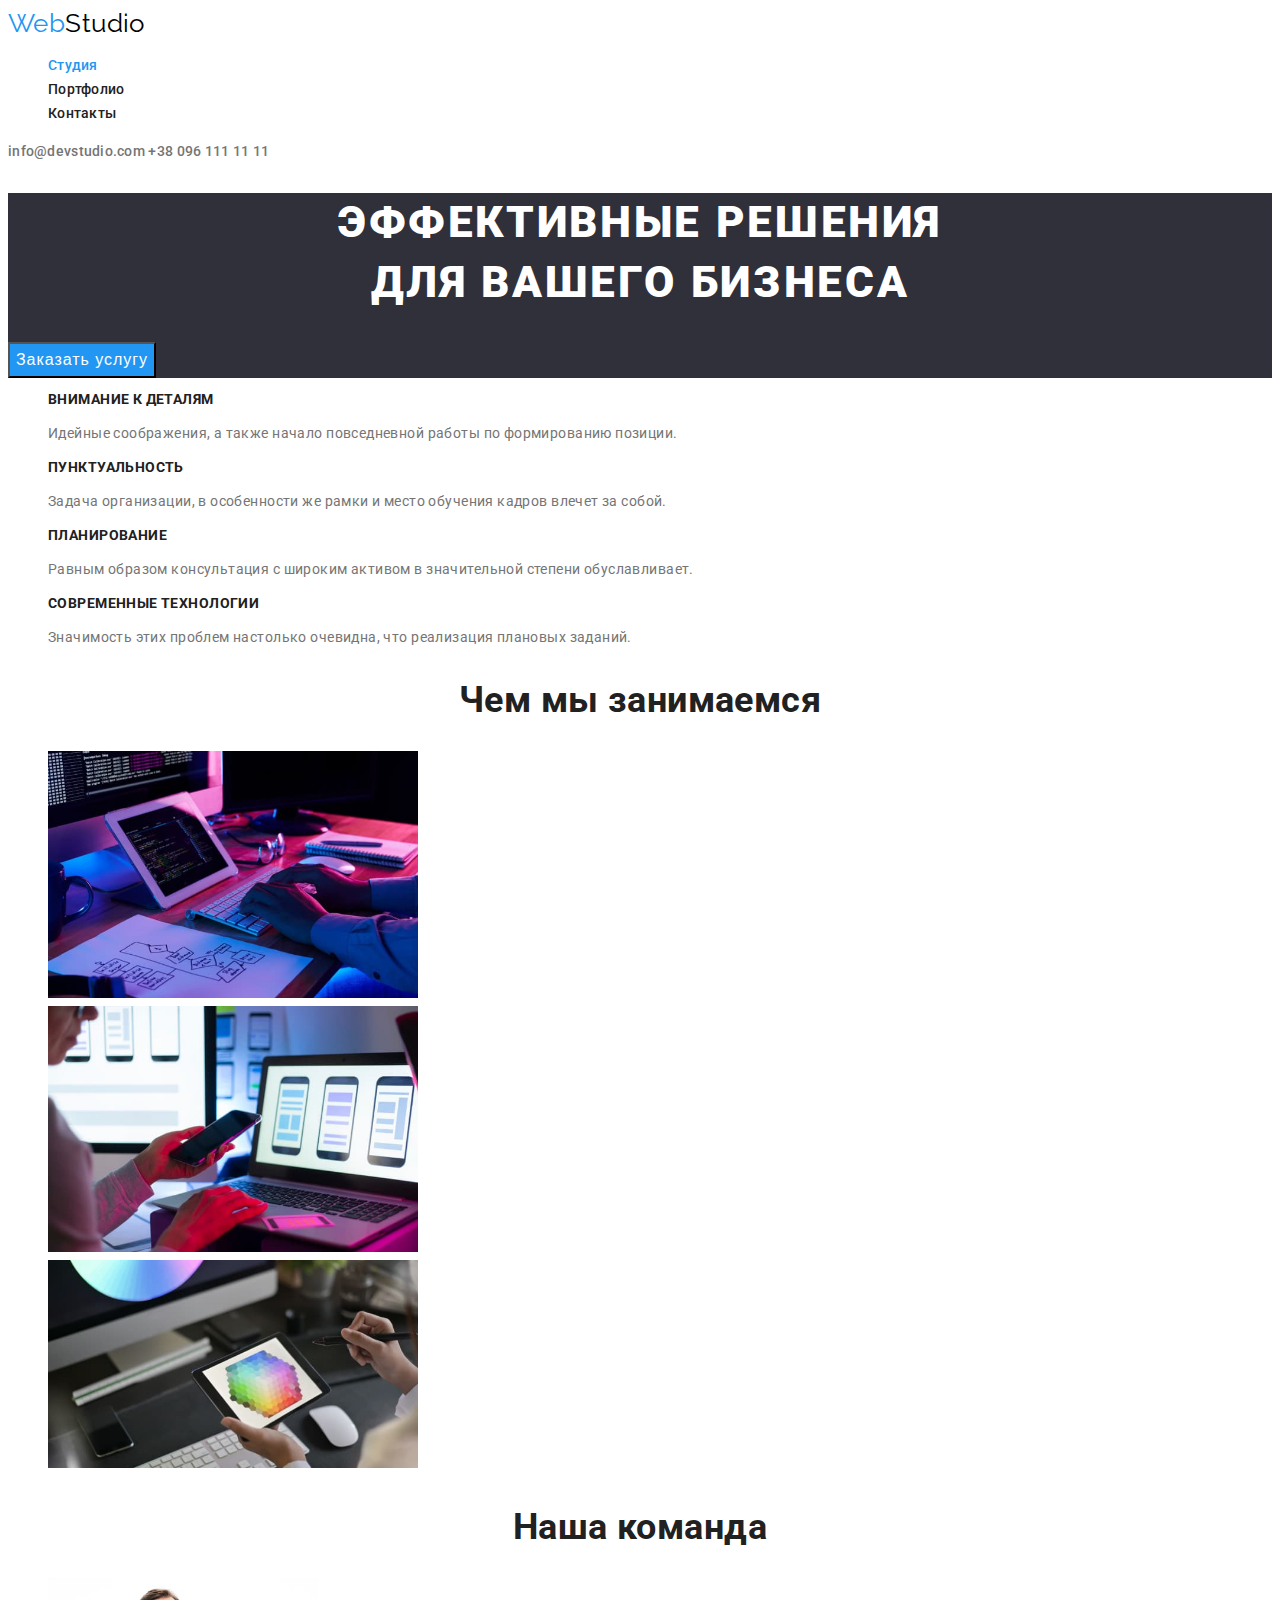
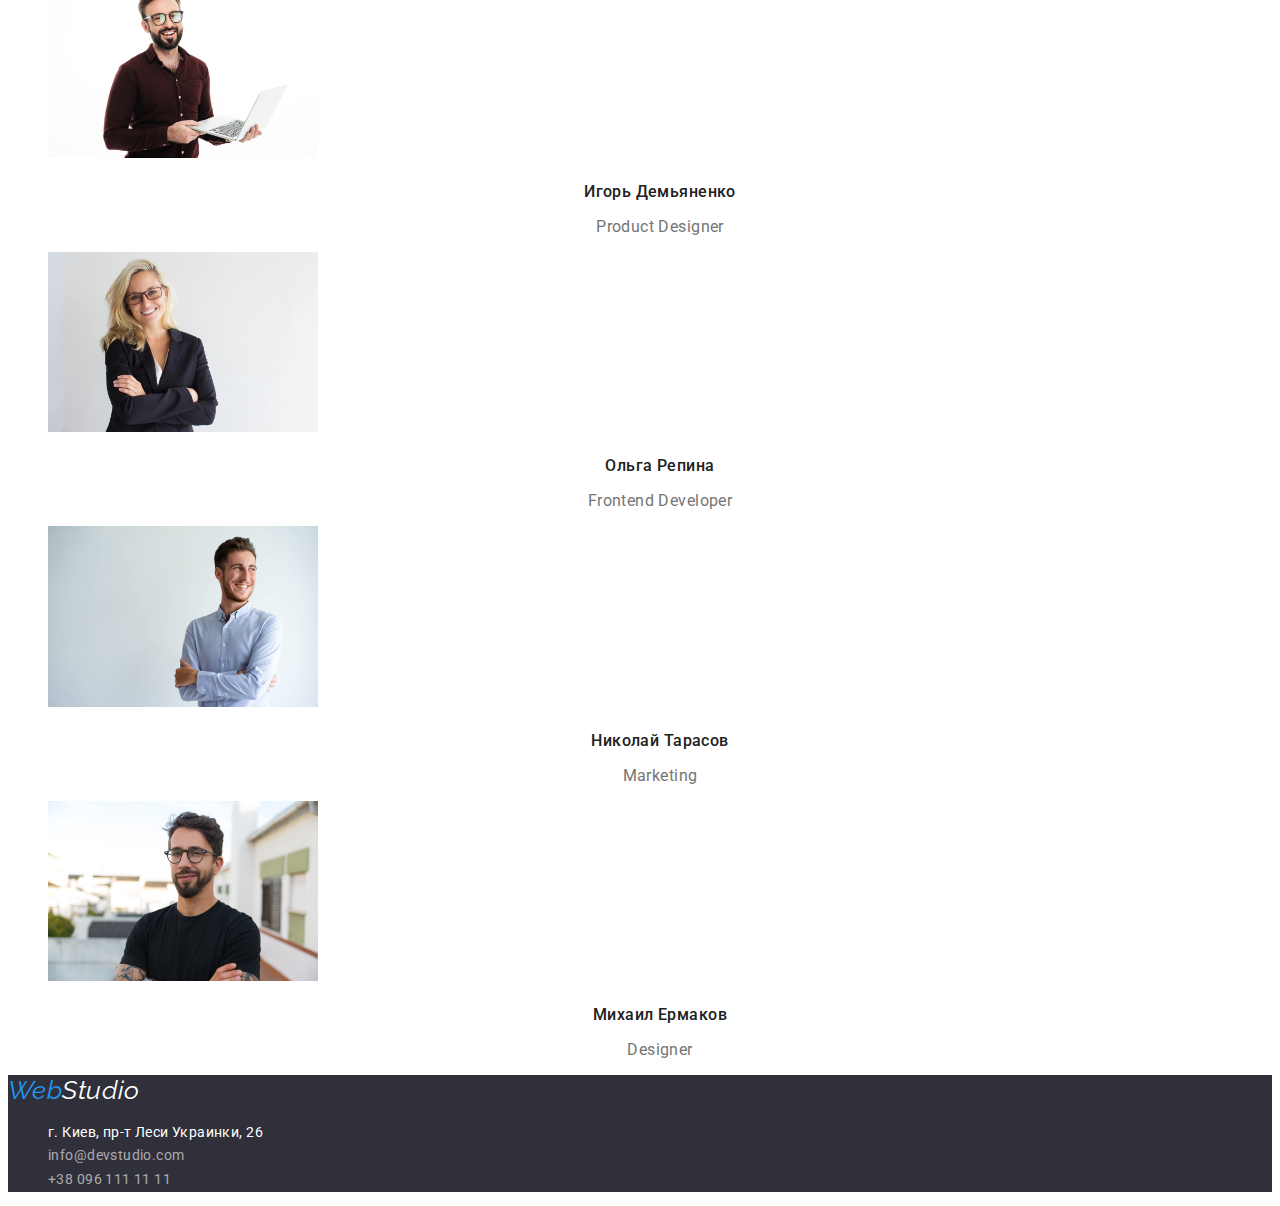
<file: index.html>
<!DOCTYPE html>
<html lang="ru">
<head>
    <meta charset="UTF-8">
    <meta http-equiv="X-UA-Compatible" content="IE=edge">
    <meta name="viewport" content="width=device-width, initial-scale=1.0">
    <title>Document</title>
    <link rel="preconnect" href="https://fonts.gstatic.com">
    <link href="https://fonts.googleapis.com/css2?family=Raleway:wght@700&family=Roboto:wght@400;500;700;900&display=swap"
        rel="stylesheet">
    <link rel="stylesheet" href="css/styles.css">
</head>
<body>
    <!--шапка -->
    <header>
        <nav>
            <a href="/"class="logo">Web<span class="logo-first">Studio</span></a>
            <ul class="site-nav" >
                <li><a href="" class="link current">Студия</a></li>
                <li><a href="./portfolio.html" class="link">Портфолио</a></li>
                <li><a href="" class="link">Контакты</a></li>
            </ul>
       </nav>
        <a href="mailto:info@devstudio.com" class="contact-heder">info@devstudio.com</a>
        <a href="tel:+380961111111" class="contact-heder">+38 096 111 11 11</a>
    </header>
    <!-- заголовок -->
    <main>
    <section class="hero">
        <h1 class="hero-titel">Эффективные решения<br> для вашего бизнеса</h1>
        <button type="button" class="button">Заказать услугу</button> 
    </section>
    <!--Преимущества-->
    <ul class="feature-list">
        <li>
            <h2 class="title">Внимание к деталям</h2>
            <p>Идейные соображения, а также начало повседневной работы по формированию позиции.</p>
        </li>
        <li>
            <h2 class="title">Пунктуальность</h2>
            <p>Задача организации, в особенности же рамки и место обучения кадров влечет за собой.</p>
        </li>
        <li>
            <h2 class="title">Планирование</h2>
            <p> Равным образом консультация с широким активом в значительной степени обуславливает.</p>
        </li>
        <li>
            <h2 class="title">Современные технологии</h2>
            <p>Значимость этих проблем настолько очевидна, что реализация плановых заданий.</p>
        </li>
    </ul>
    <!-- наша работа -->
    <!--Чем мы занимаемся-->
    <section>
        <h2 class="work-list">Чем мы занимаемся</h2>
        <ul>
            <li>
                <img src="./images/eff34a388bbc6409758a002e5a58c3ca.jpg" alt="Десктопные приложения" width="370">
            </li>
            <li>
                <img src="./images/fe209b7db875477ca0f844823574082d.jpg" alt="Мобильные приложение" width="370">
            </li>
            <li>
                <img src="./images/ff490664ba91f138b9f708e01d65306a.jpg" alt="Дизайн приложений" width="370">
            </li>
        </ul>
    </section>
    <!--Наша команда-->
    <section>
        <h2 class="work-list">Наша команда</h2>
        <ul>
            <li>
                <img src="./images/01b0562402f9066520924acac0be8dc7.jpg" alt="Игорь Демьяненко" width="270">
                <h3 class="name">Игорь Демьяненко</h3>
                <p class="specialty" >Product Designer</p>
            </li>
            <li>
                <img src="./images/8ed9ff0c05008e3e7ae5285b05efd211.jpg" alt="Ольга Репина" width="270">
                <h3 class="name">Ольга Репина</h3>
                <p class="specialty" >Frontend Developer</p>
            </li>
            <li>
                <img src="./images/c03fb848ed9dfc89543bbe97156c3661.jpg" alt="Николай Тарасов" width="270">
                <h3 class="name">Николай Тарасов</h3>
                <p class="specialty" >Marketing</p>
            </li>
            <li>
                <img src="./images/7ff905b2d5f56aa0d2b29aa48e997cd8.jpg" alt="Михаил Ермаков" width="270">
                <h3 class="name">Михаил Ермаков</h3>
                <p class="specialty" >Designer</p>
            </li>
        </ul>
    </section>
    </main>
    <!--подвал-->
    <footer class="footer">
        <address>
        <a href="/"class="logo">Web<span class="logo-white">Studio</span></a>
        <ul>
            <li class="street">г. Киев, пр-т Леси Украинки, 26</li>
            <li><a href="mailto:info@devstudio.com" class="contacts-footer" >info@devstudio.com</a></li>
            <li><a href="tel:+380961111111" class="contacts-footer" >+38 096 111 11 11</a></li>
        </ul>
        </address>
    </footer>
</body>
</html>
</file>
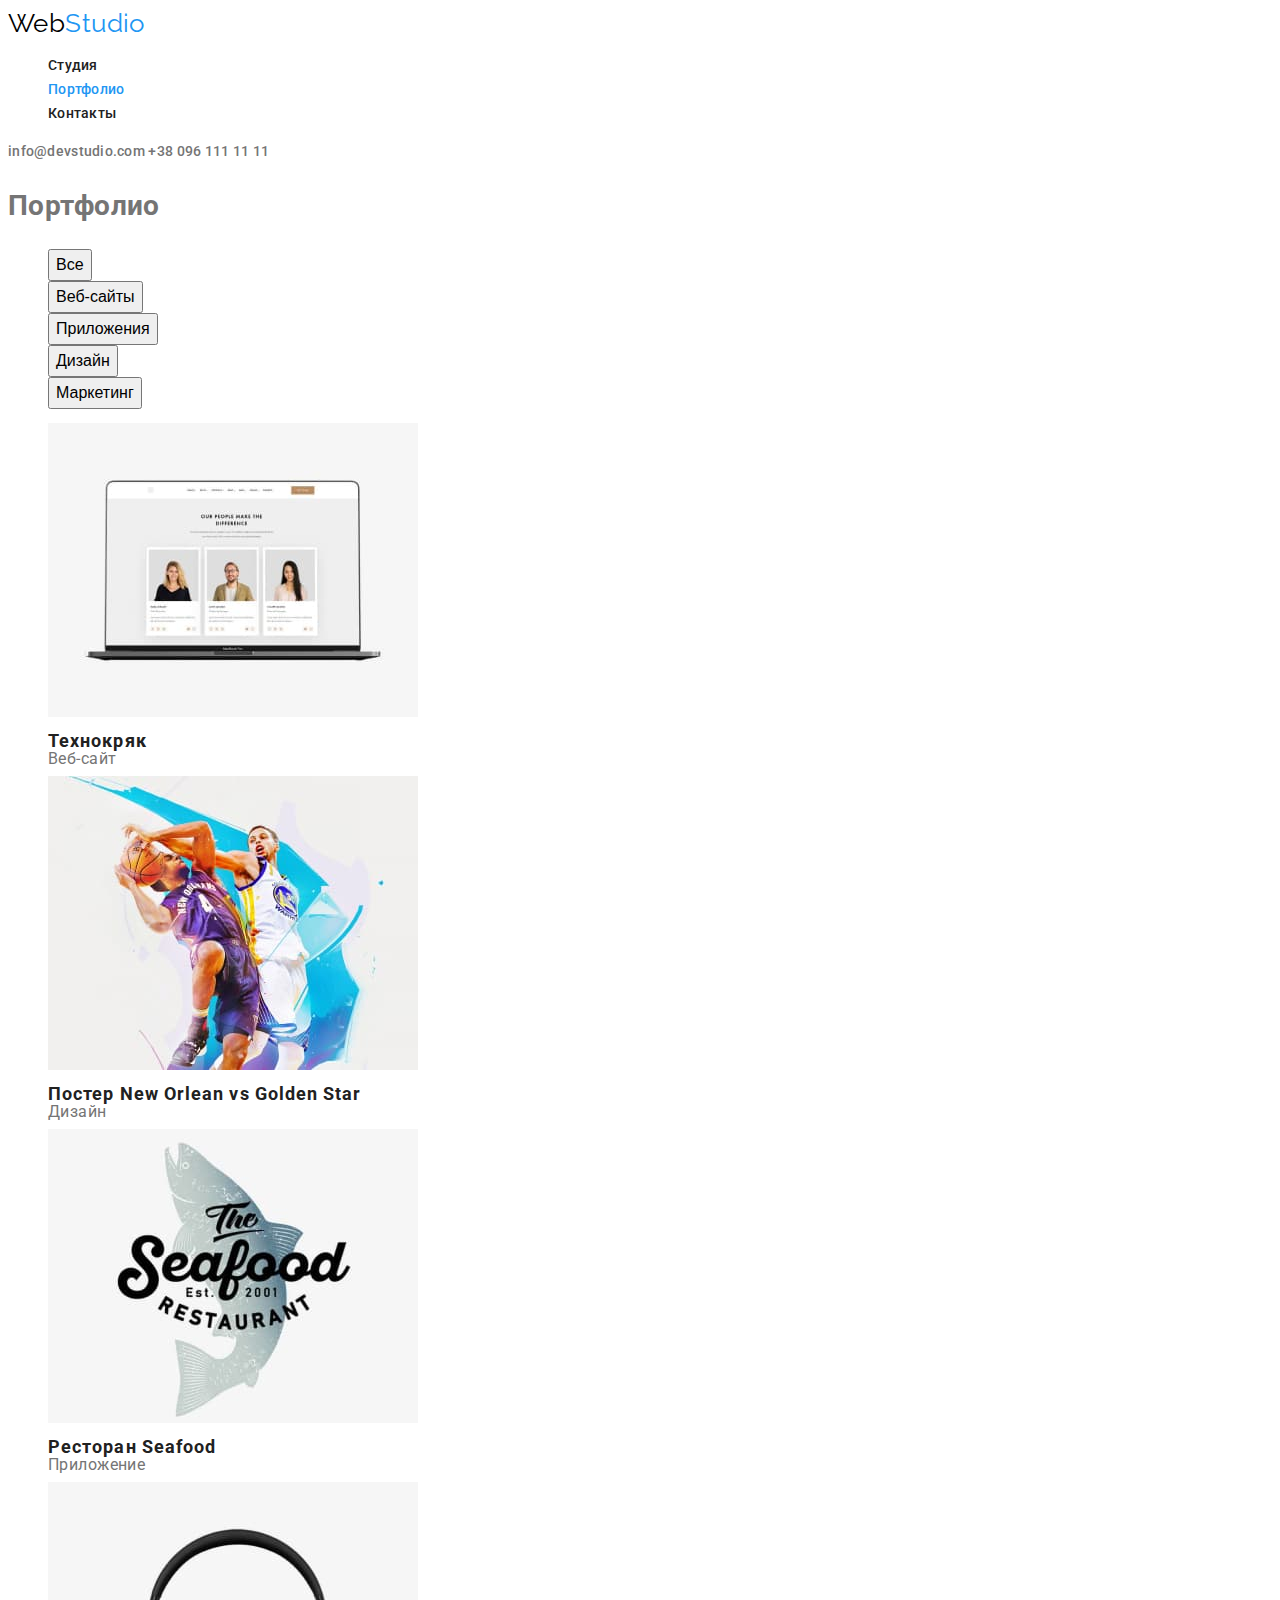
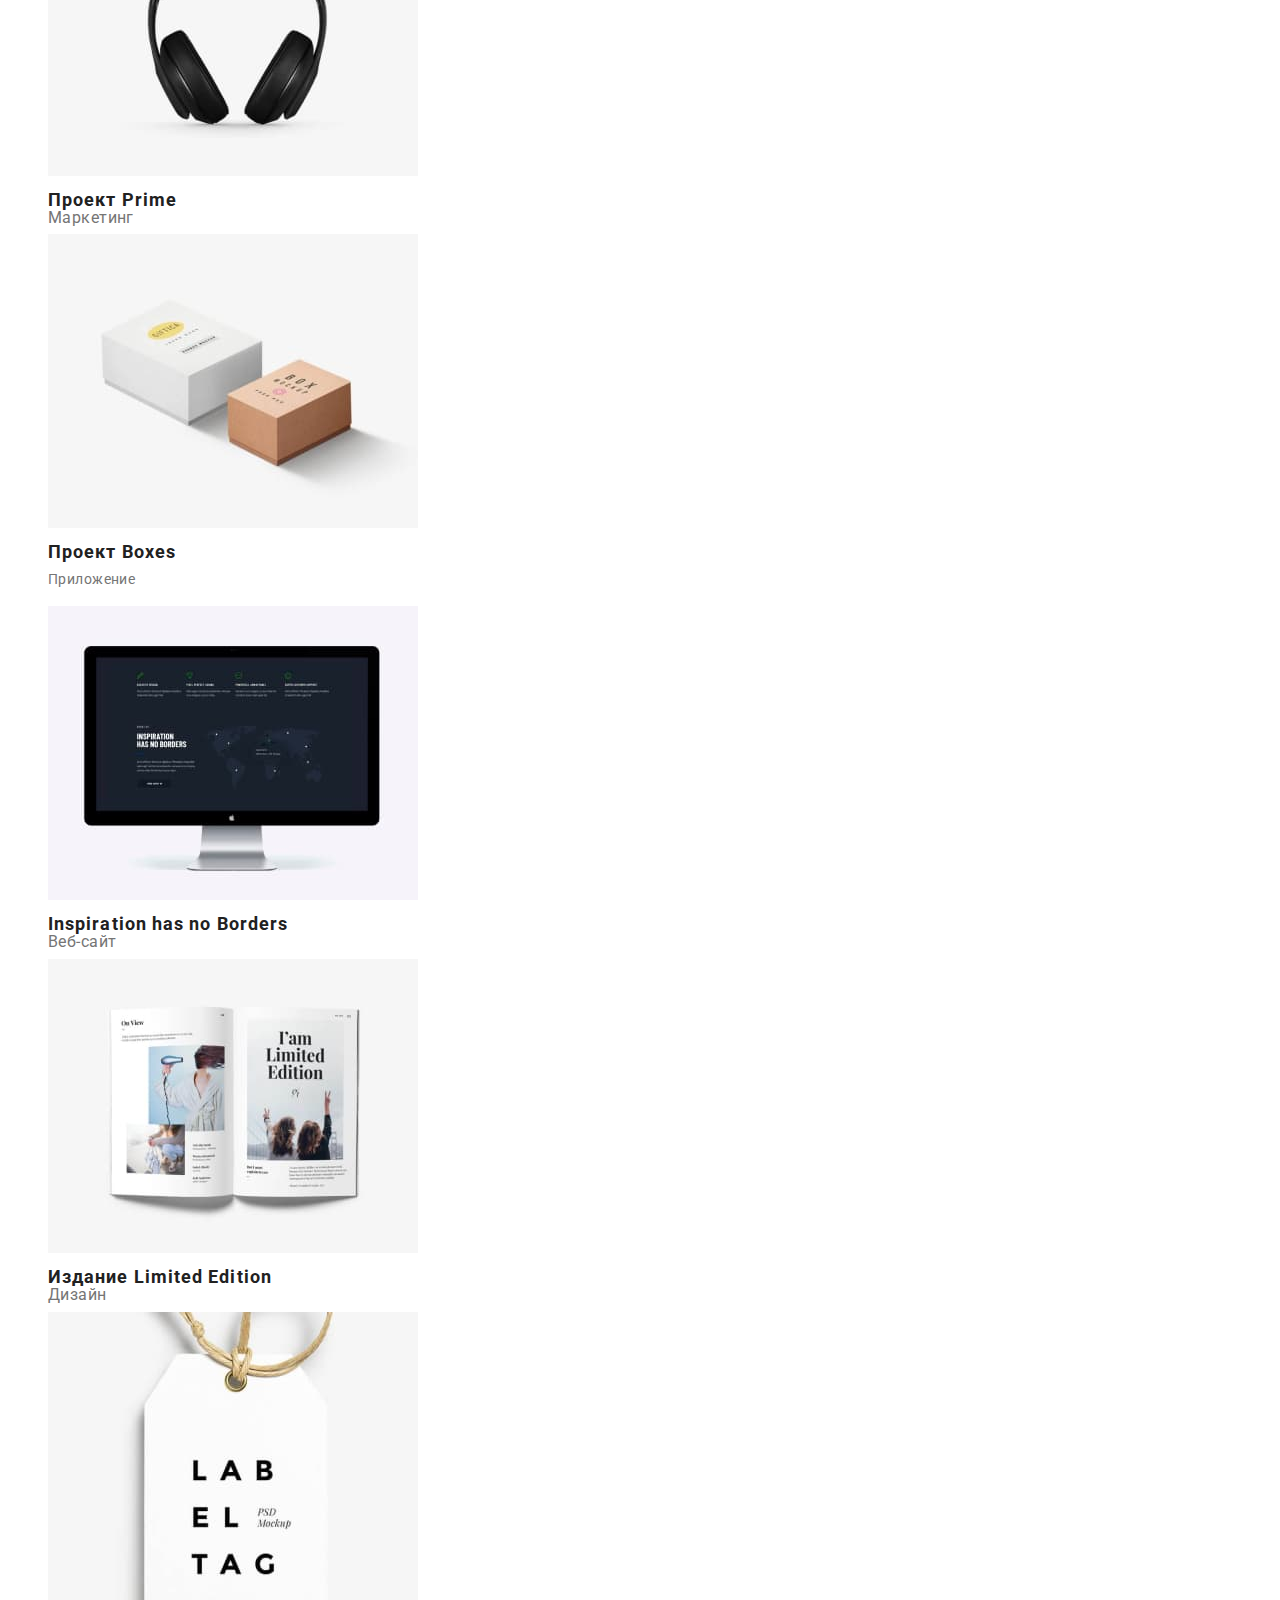
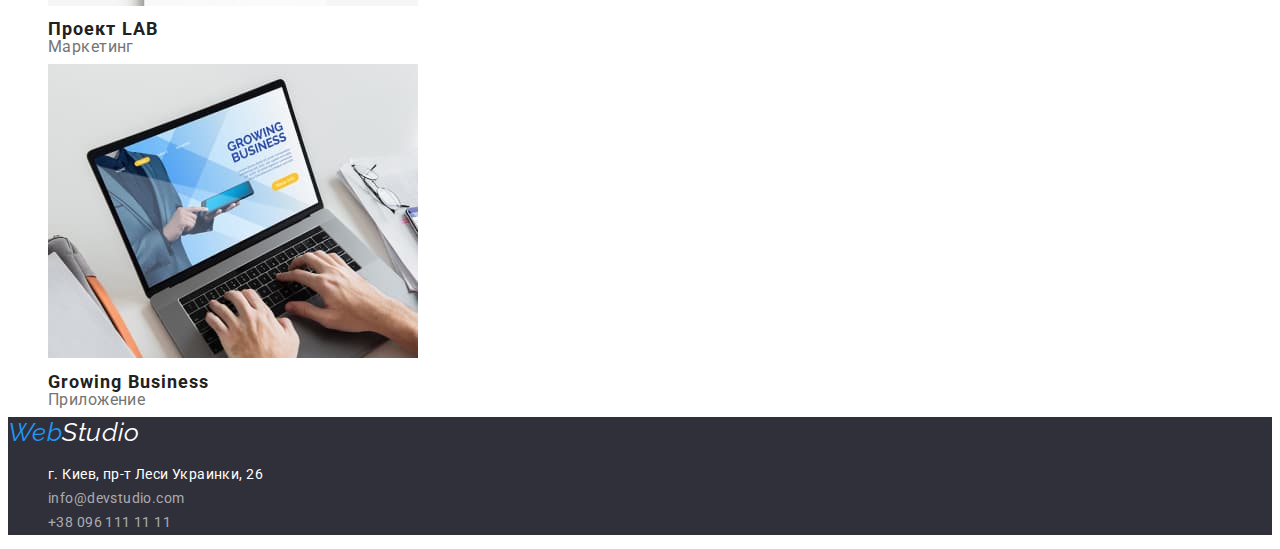
<file: portfolio.html>
<!DOCTYPE html>
<html lang="ru">

<head>
    <meta charset="UTF-8">
    <meta http-equiv="X-UA-Compatible" content="IE=edge">
    <meta name="viewport" content="width=device-width, initial-scale=1.0">
    <title>Document</title>
    <link rel="preconnect" href="https://fonts.gstatic.com">
    <link
        href="https://fonts.googleapis.com/css2?family=Raleway:wght@700&family=Roboto:wght@400;500;700;900&display=swap"
        rel="stylesheet">
    <link rel="stylesheet" href="css/styles.css">
</head>

<body>
    <!--шапка -->
    <header>
        <nav>
            <a href="/" class="logo"><span class="logo-first">Web</span><span class="logo-end">Studio</span></a>
            <ul class="site-nav">
                <li><a href="./index.html" class="link">Студия</a></li>
                <li><a href="./portfolio.html" class="link current">Портфолио</a></li>
                <li><a href="" class="link">Контакты</a></li>
            </ul>
        </nav>
        <a href="mailto:info@devstudio.com" class="contact-heder">info@devstudio.com</a>
        <a href="tel:+380961111111" class="contact-heder">+38 096 111 11 11</a>
    </header>
    <!-- Галерея -->
    <main>
    <h1>Портфолио</h1>
        <!--фильтра-->
        <section>
            <ul>
                <li><button type="button" class="button-portfolio">Все</button></li>
                <li><button type="button" class="button-portfolio" >Веб-сайты</button></li>
                <li><button type="button" class="button-portfolio">Приложения</button></li>
                <li><button type="button" class="button-portfolio">Дизайн</button></li>
                <li><button type="button" class="button-portfolio">Маркетинг</button></li>
            </ul>
            <ul >
                <li>
                    <img src="./images/glery/1.jpg" alt="веб сайт" width="370">
                        <h2 class="name-gallery">Технокряк</h2>
                        <p class="gallery-text">Веб-сайт</p>
                </li>
                <li>
                    <img src="./images/glery/2.jpg" alt="сайт баскетбол" width="370">
                    <h2 class="name-gallery">Постер New Orlean vs Golden Star</h2>
                    <p class="gallery-text">Дизайн</p>    
                </li>
                <li>
                    <img src="./images/glery/3.jpg" alt="лого рыюный ресторан" width="370">
                        <h2 class="name-gallery">Ресторан Seafood</h2> 
                        <p class="gallery-text">Приложение</p>
                </li>
                <li>
                    <img src="./images/glery/4.jpg" alt="наушники" width="370">
                    <h2 class="name-gallery">Проект Prime</h2>
                    <p class="gallery-text">Маркетинг</p>
                </li>
                <li>
                    <img src="./images/glery/5.jpg" alt="коробки" width="370">
                    <h2 class="name-gallery">Проект Boxes</h2>
                    <p cclass="gallery-text">Приложение</p>
                </li>
                <li>
                    <img src="./images/glery/6.jpg" alt="монитор" width="370">
                    <h2 class="name-gallery">Inspiration has no Borders</h2>
                    <p class="gallery-text">Веб-сайт</p>
                </li>
                <li>
                    <img src="./images/glery/7.jpg" alt="книга" width="370">
                    <h2 class="name-gallery">Издание Limited Edition</h2>
                    <p class="gallery-text">Дизайн</p>
                </li>
                <li>
                    <img src="./images/glery/8.jpg" alt="бирка" width="370">
                    <h2 class="name-gallery">Проект LAB</h2>
                    <p class="gallery-text">Маркетинг</p>
                </li>
                <li>
                    <img src="./images/glery/9.jpg" alt="ноутбук" width="370">
                    <h2 class="name-gallery">Growing Business</h2>
                    <p class="gallery-text">Приложение</p>
                </li>
               
            </ul>
   </section>

    </main>
    <!--подвал-->
        <footer class="footer">
            <address>
                <a href="/" class="logo">Web<span class="logo-white">Studio</span></a>
                <ul>
                    <li class="street">г. Киев, пр-т Леси Украинки, 26</li>
                    <li><a href="mailto:info@devstudio.com" class="contacts-footer">info@devstudio.com</a></li>
                    <li><a href="tel:+380961111111" class="contacts-footer">+38 096 111 11 11</a></li>
                </ul>
            </address>
        </footer>
        </body>
        
        </html>
</file>
<file: css/styles.css>
/*цвет заголовков #212121 */
/*цвет параграфов #757575 */
/* белый #FFFFFF */
/*цвет кнопки #2196F3*/
/*цвет ссылок в подвале rgba(255, 255, 255, 0.6) */

:root {
  --accent-color: #2196f3;
  --primery-white-color: #ffffff;
  --title-text-color: #212121;
  --secondary-bgc: #2f303a;
}

body {
  font-family: roboto, sans-serif;
  color: #757575;
  background-color: #fffff;
  font-size: 14px;
  line-height: 1.71;
  letter-spacing: 0.03em;
}

ul {
  list-style: none;
}

/* логотип */
.logo {
  color: var(--accent-color);
  font-family: Raleway;
  font-size: 26px;
  line-height: 1.19;

  text-decoration: none;
}
.logo-first {
  color: #000000;
}
.logo-white {
  color: var(--primery-white-color);
}
/*Стилизацыя навигации */
.site-nav .link {
  font-weight: 500;
  font-size: 14px;
  line-height: 1.14;
  color: var(--title-text-color);
  letter-spacing: 0.02em;
  text-decoration: none;
}
.site-nav .link:hover,
.site-nav .link:focus {
  color: var(--accent-color);
}
/*Стилизацыя навигации контакти*/
.contact-heder {
  font-weight: 500;
  font-size: 14px;
  line-height: 1.14px;
  letter-spacing: 0.02em;
  color: #757575;
  text-decoration: none;
}
.contacts-footer:hover,
.contacts-footer:focus,
.contact-heder:hover,
.contact-heder:focus {
  color: var(--accent-color);
}

/* Грерой */
.hero {
  background-color: var(--secondary-bgc);
}
.hero .hero-titel {
  font-weight: 900;
  font-size: 44px;
  line-height: 1.36;
  text-align: center;
  letter-spacing: 0.06em;
  text-transform: uppercase;
  color: #ffffff;
}
/* кнопка */
.hero .button {
  font-size: 16px;
  line-height: 1.86;
  letter-spacing: 0.06em;
  background-color: var(--accent-color);
  color: var(--primery-white-color);
  cursor: pointer;
}

.button-portfolio {
  cursor: pointer;
  font-weight: 500;
  font-size: 16px;
  line-height: 1.63;
}
.button-portfolio:hover,
.button-portfolio:focus {
  background-color: var(--accent-color);
  color: var(--primery-white-color);
}

.feature-list .title {
  color: var(--title-text-color);
  font-size: 14px;
  line-height: 1.14;

  text-transform: uppercase;
}

.site-nav .link.current {
  color: var(--accent-color);
}
/* наша работа */
.work-list {
  font-size: 36px;
  line-height: 1.17;
  text-align: center;
  color: var(--title-text-color);
}
.name {
  font-weight: 500;
  font-size: 16px;
  line-height: 1.19;
  text-align: center;

  color: var(--title-text-color);
}
.specialty {
  font-size: 16px;
  line-height: 1.19;
  text-align: center;
}
.footer {
  background-color: var(--secondary-bgc);
}
.footer .street {
  font-style: normal;
  color: var(--primery-white-color);
}

.contacts-footer {
  color: rgba(255, 255, 255, 0.6);
  text-decoration: none;
  font-style: normal;
}
/* портфолио */
.name-gallery {
  font-size: 18px;
  line-height: 2px;
  letter-spacing: 0.06em;
  color: var(--title-text-color);
}
.gallery-text {
  font-size: 16px;
  line-height: 1.86px;
  font-style: normal;
}
</file>
